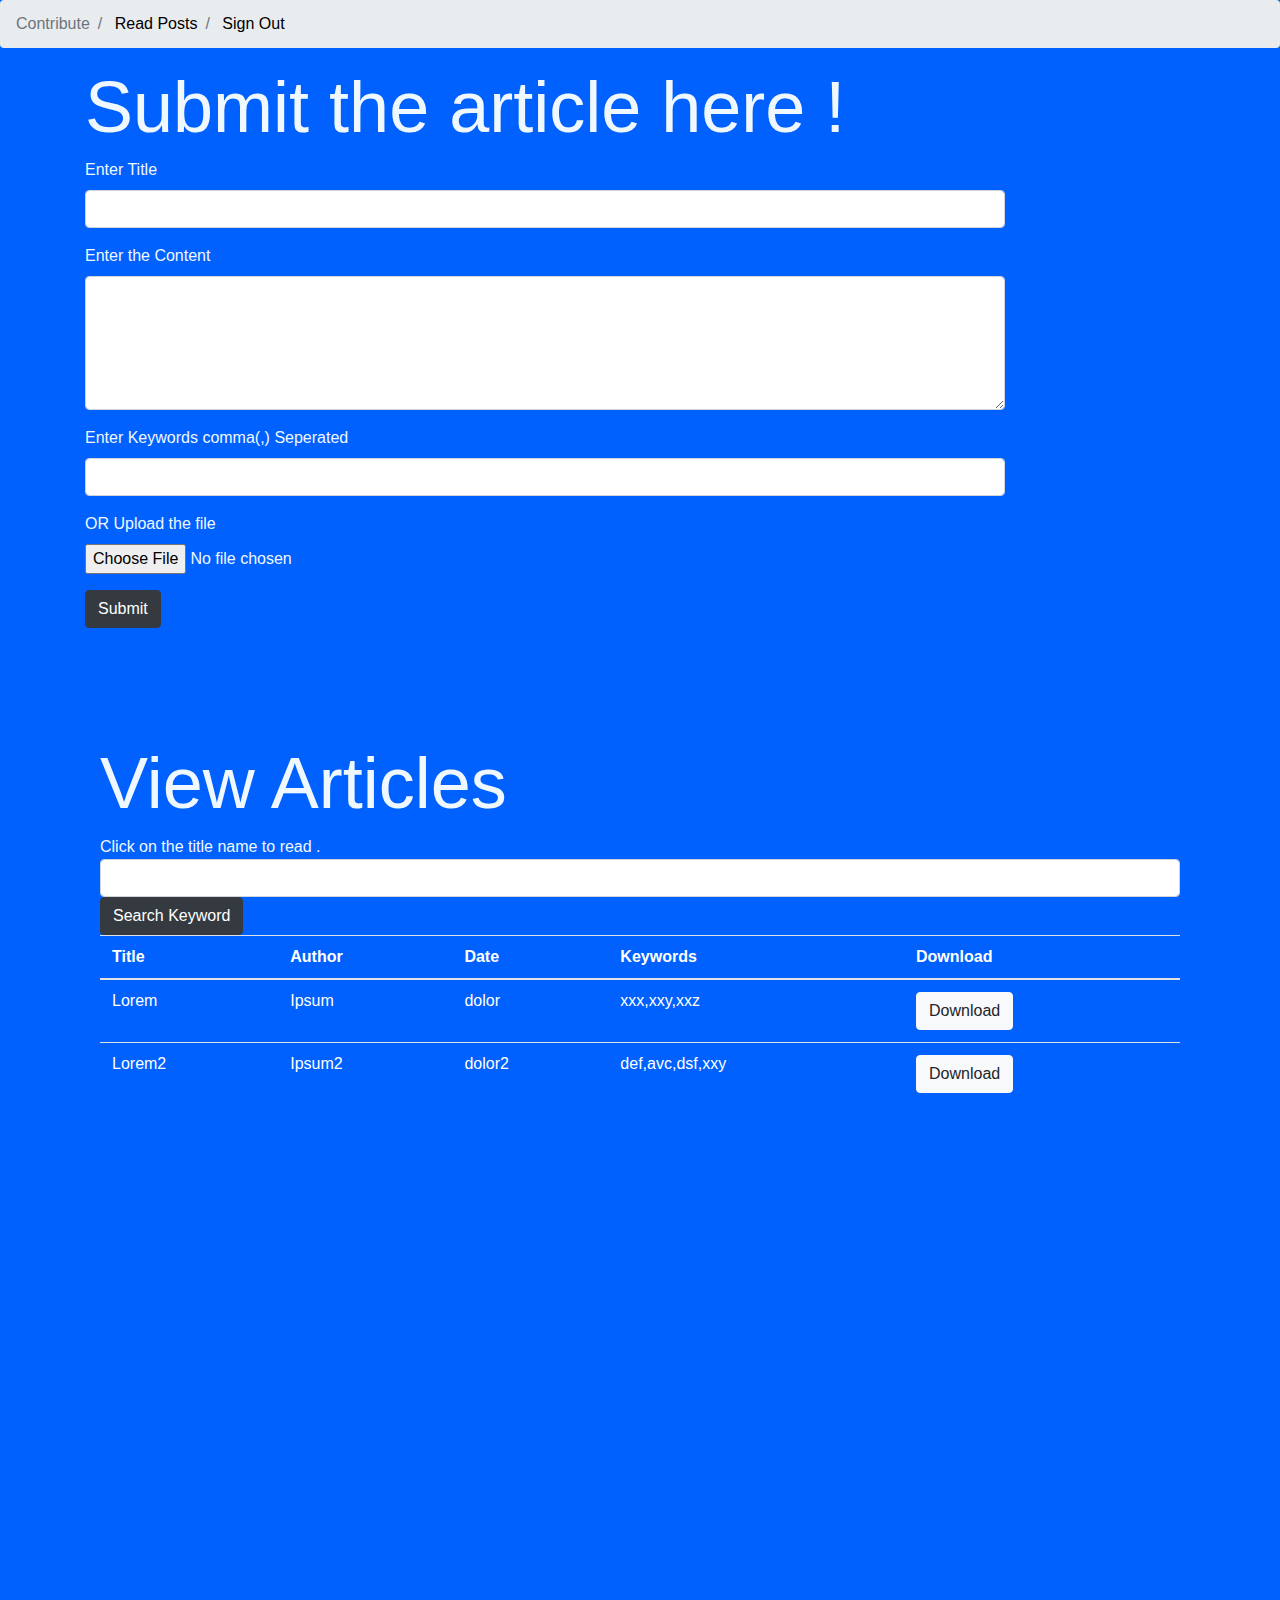
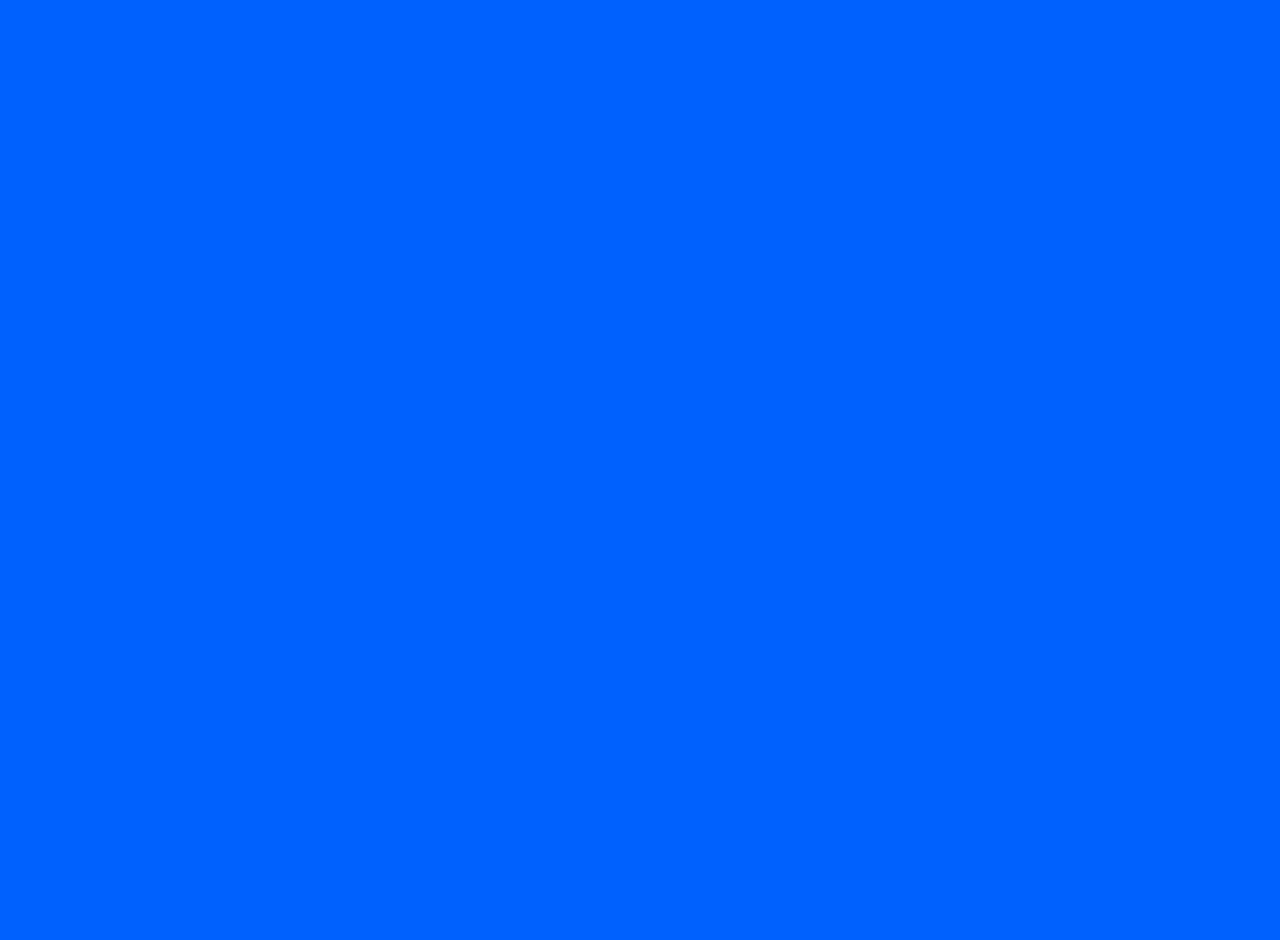
<file: home.html>
<html>

<head>
    <!-- Bootstrap Link -->
    <link rel="stylesheet" href="https://stackpath.bootstrapcdn.com/bootstrap/4.3.1/css/bootstrap.min.css"
        integrity="sha384-ggOyR0iXCbMQv3Xipma34MD+dH/1fQ784/j6cY/iJTQUOhcWr7x9JvoRxT2MZw1T" crossorigin="anonymous">
    <link rel="stylesheet" href="css/style.css">
    <title> Vault Board Task Home</title>

</head>
<!-- Bootstrap Link -->

<body>

    <nav aria-label="breadcrumb breadcrumb-fixed">
        <ol class="breadcrumb">
            <li class="breadcrumb-item active" aria-current="page" href="#contri">Contribute </li>
            <li class="breadcrumb-item "><a href="#read" class="col-cl"> Read Posts</li></a>
            <li class="breadcrumb-item "><a href="?so" class="col-cl"> Sign Out</li></a>
        </ol>
    </nav>

    <section id="contri">
        <div class="container">
            <div class="row">
                <div class="col-sm-10">
                    <h3 class = "display-3">Submit the article here !</h3>
                    <form method="post">
                        <div class="form-group">
                            <label>Enter Title</label>
                            <input type="text" class="form-control" name="title" required>
                        </div>

                        <div class="form-group">
                            <label>Enter the Content</label>
                            <textarea class="form-control" rows="5" name="content"></textarea>
                        </div>

                        <div class="form-group">
                                <label>Enter Keywords comma(,) Seperated </label>
                                <input type="text" class="form-control" name="kw" required>
                            </div>

                        <div class="form-group">
                            <label>OR Upload the file</label>
                            <input type="file" class="form-control-file" name="file">
                        </div>
                        <button type="submit" class="btn btn-dark" name="btn">Submit</button>
                    </form>
                    <br>
                    <br>
                    <br>
                    <br>
                </div>
            </div>
    </sction>


    <section id="read">

        <div class ="container">
          <div class = "row">
             <div class = "col-sm-12">
                    
                    <h3 class = "display-3">View Articles</h3> <p> Click on the title name to read . 
                            <input type="text" class="form-control" id = "inp">
                            <button type="button" class = "btn btn-dark" onclick="zunction()">Search Keyword</button>
                        <table class="table" id ="table">
                            <thead>
                              <tr>
                                <th>Title</th>
                                <th>Author</th>
                                <th>Date</th>
                                <th>Keywords</th>
                                <th>Download</th>
                            </tr>
                            </thead>
                            <tbody>
                              <tr>
                                <td>Lorem</td>
                                <td>Ipsum</td>
                                <td>dolor</td>
                               <td>  xxx,xxy,xxz </td>
                                 <td><a class="btn btn-light" name="btn" href = "#contri" >Download</a></td>
                              </tr>
                           
                              <tr>
                                    <td>  Lorem2</td>
                                    <td>  Ipsum2</td> 
                                    <td>  dolor2</td>
                                   <td> def,avc,dsf,xxy </td>
                                     <td><a class="btn btn-light" name="btn" href = "#contri" >Download</a></td>
                                  </tr>

                            </tbody>
                          </table>
             
           


        </div>
          </div>    
        
        </div>

    </sction>





    <!-- Js Link -->
    <script src="https://code.jquery.com/jquery-3.3.1.slim.min.js"
        integrity="sha384-q8i/X+965DzO0rT7abK41JStQIAqVgRVzpbzo5smXKp4YfRvH+8abtTE1Pi6jizo"
        crossorigin="anonymous"></script>
    <script src="https://cdnjs.cloudflare.com/ajax/libs/popper.js/1.14.7/umd/popper.min.js"
        integrity="sha384-UO2eT0CpHqdSJQ6hJty5KVphtPhzWj9WO1clHTMGa3JDZwrnQq4sF86dIHNDz0W1"
        crossorigin="anonymous"></script>
    <script src="https://stackpath.bootstrapcdn.com/bootstrap/4.3.1/js/bootstrap.min.js"
        integrity="sha384-JjSmVgyd0p3pXB1rRibZUAYoIIy6OrQ6VrjIEaFf/nJGzIxFDsf4x0xIM+B07jRM"
        crossorigin="anonymous"></script>
    <!-- Js Link -->
    <script>
            function zunction() {
                

                
  var input, filter, table, tr, td, i, txtValue;




  input = document.getElementById("inp");
  filter = input.value.split(',').join('').toUpperCase();
  table = document.getElementById("table");
  tr = table.getElementsByTagName("tr");
  for (i = 0; i < tr.length; i++) {
    td = tr[i].getElementsByTagName("td")[3];
    if (td) {
      txtValue = td.textContent || td.innerText;
      if (txtValue.toUpperCase().indexOf(filter) > -1) {
        tr[i].style.display = "";
      } else {
        tr[i].style.display = "none";
      }
    }       
  
}







            }
            </script>
            

</body>

</html>
</file>
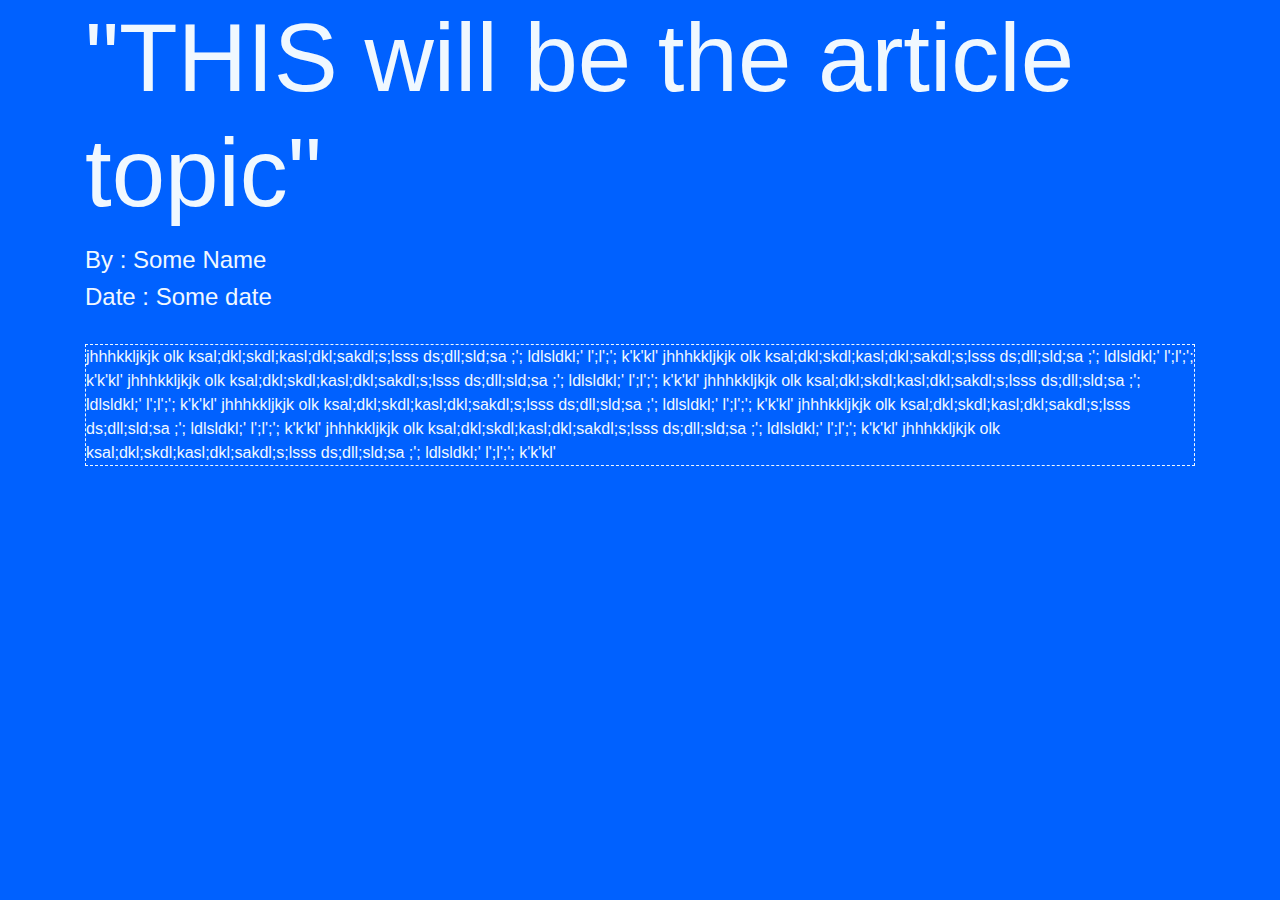
<file: read.html>
<html>

<head>
    <!-- Bootstrap Link -->
    <link rel="stylesheet" href="https://stackpath.bootstrapcdn.com/bootstrap/4.3.1/css/bootstrap.min.css"
        integrity="sha384-ggOyR0iXCbMQv3Xipma34MD+dH/1fQ784/j6cY/iJTQUOhcWr7x9JvoRxT2MZw1T" crossorigin="anonymous">
    <link rel="stylesheet" href="css/style.css">
    <title> Vault Board Task Home</title>
</head>
<!-- Bootstrap Link -->

<body>
    <div class="container">
        <div class="row">
            <div class="col-sm-12">
                <h2 class="display-1"> "THIS will be the article topic"<p>
                </h2>
                <h4> By : Some Name </h4>
                <h4> Date : Some date </h4>
            </div>
        </div>
    </div>


    <div class="container">
        <div class="row">
            <div class="col-sm-12">
                <blockquote>
                    <br>
                    <p id="br">

                        jhhhkkljkjk olk ksal;dkl;skdl;kasl;dkl;sakdl;s;lsss ds;dll;sld;sa ;'; ldlsldkl;' l';l';';
                        k'k'kl'
                        jhhhkkljkjk olk ksal;dkl;skdl;kasl;dkl;sakdl;s;lsss ds;dll;sld;sa ;'; ldlsldkl;' l';l';';
                        k'k'kl'
                        jhhhkkljkjk olk ksal;dkl;skdl;kasl;dkl;sakdl;s;lsss ds;dll;sld;sa ;'; ldlsldkl;' l';l';';
                        k'k'kl'
                        jhhhkkljkjk olk ksal;dkl;skdl;kasl;dkl;sakdl;s;lsss ds;dll;sld;sa ;'; ldlsldkl;' l';l';';
                        k'k'kl'
                        jhhhkkljkjk olk ksal;dkl;skdl;kasl;dkl;sakdl;s;lsss ds;dll;sld;sa ;'; ldlsldkl;' l';l';';
                        k'k'kl'
                        jhhhkkljkjk olk ksal;dkl;skdl;kasl;dkl;sakdl;s;lsss ds;dll;sld;sa ;'; ldlsldkl;' l';l';';
                        k'k'kl'
                        jhhhkkljkjk olk ksal;dkl;skdl;kasl;dkl;sakdl;s;lsss ds;dll;sld;sa ;'; ldlsldkl;' l';l';';
                        k'k'kl'
                        jhhhkkljkjk olk ksal;dkl;skdl;kasl;dkl;sakdl;s;lsss ds;dll;sld;sa ;'; ldlsldkl;' l';l';';
                        k'k'kl'

                    </p>

                </blockquote>
            </div>
        </div>
    </div>


    <!-- Js Link -->
    <script src="https://code.jquery.com/jquery-3.3.1.slim.min.js"
        integrity="sha384-q8i/X+965DzO0rT7abK41JStQIAqVgRVzpbzo5smXKp4YfRvH+8abtTE1Pi6jizo"
        crossorigin="anonymous"></script>
    <script src="https://cdnjs.cloudflare.com/ajax/libs/popper.js/1.14.7/umd/popper.min.js"
        integrity="sha384-UO2eT0CpHqdSJQ6hJty5KVphtPhzWj9WO1clHTMGa3JDZwrnQq4sF86dIHNDz0W1"
        crossorigin="anonymous"></script>
    <script src="https://stackpath.bootstrapcdn.com/bootstrap/4.3.1/js/bootstrap.min.js"
        integrity="sha384-JjSmVgyd0p3pXB1rRibZUAYoIIy6OrQ6VrjIEaFf/nJGzIxFDsf4x0xIM+B07jRM"
        crossorigin="anonymous"></script>
    <!-- Js Link -->

</body>

</html>
</file>
<file: css/style.css>
body{
    background-color:#0061ff;
    color: aliceblue;
}
.col-cl{
    color:black;
}
.vertical-bar {
    
    border-left: 16px dotted azure;
    height: 300px;
    padding-right: 10px;
  }
  
  footer{
      margin-top:30px;
      margin-left: 40px;
  }

  #contri{
     height: 200vh;
  }

  #read{
     height:200vh;
  }

 .table{
     color:#ffffff;
 }

 .breadcrumb-fixed{
     position: fixed;
 }

 #br{
    border-style: dashed;
    border-width: 1px;
 }
</file>
